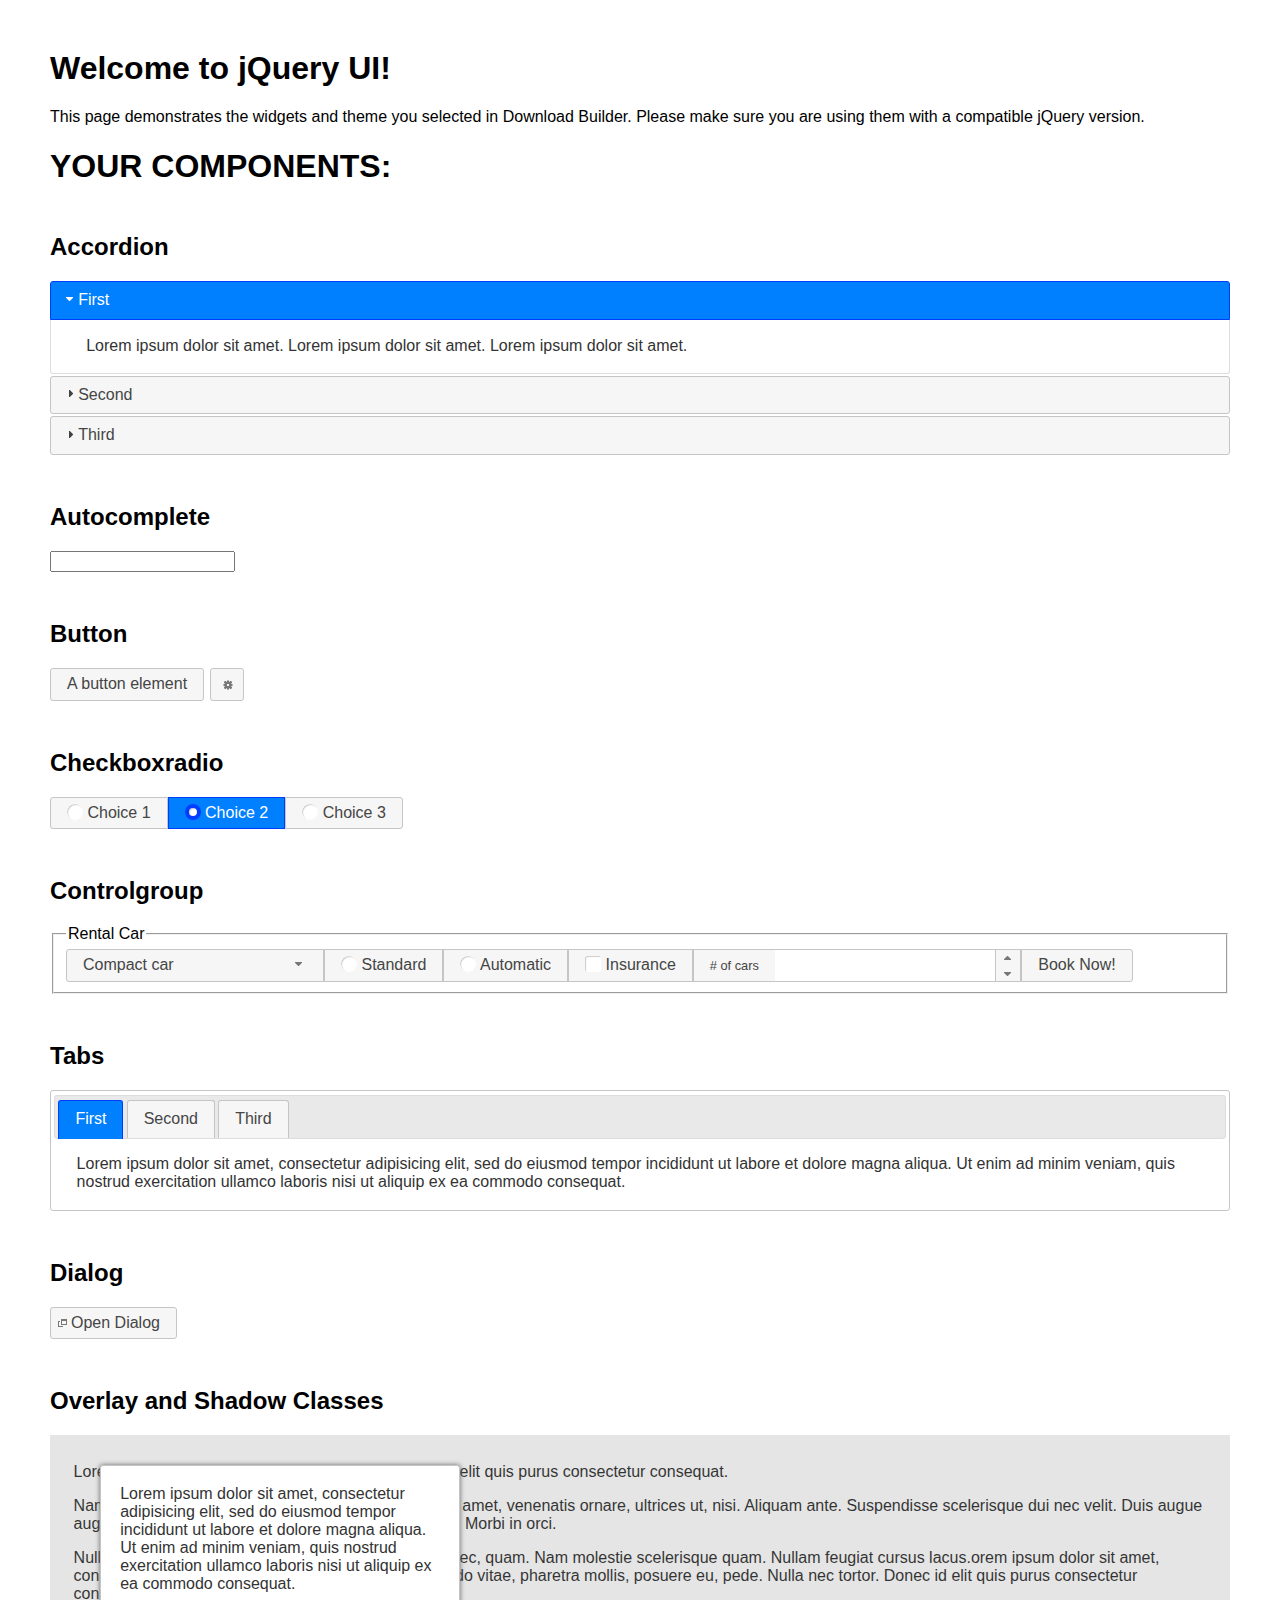
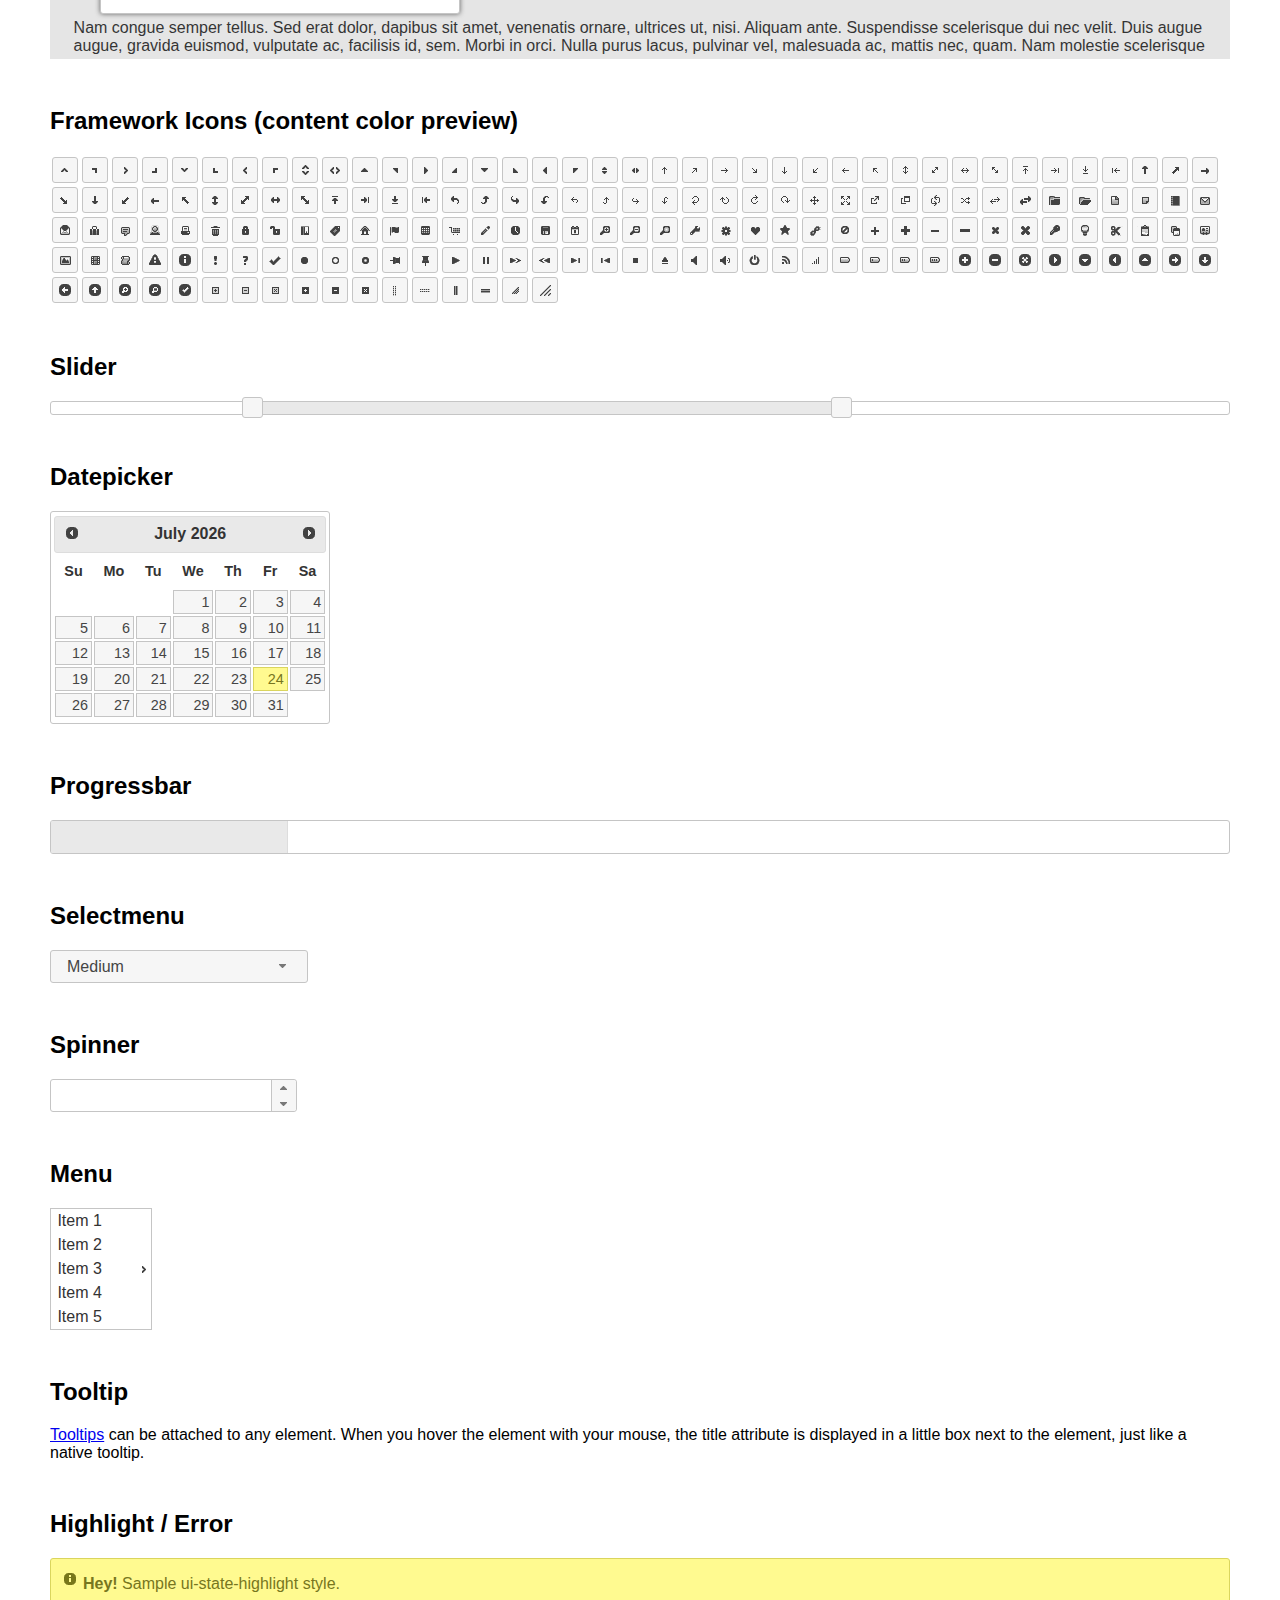
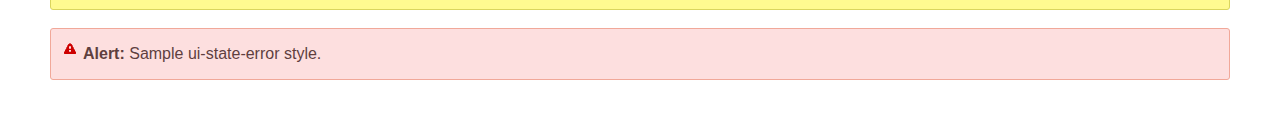
<file: _js/jquery-ui-1.12.1.custom/jquery-ui-1.12.1.custom/index.html>
<!doctype html>
<html lang="us">
<head>
	<meta charset="utf-8">
	<title>jQuery UI Example Page</title>
	<link href="jquery-ui.css" rel="stylesheet">
	<style>
	body{
		font-family: "Trebuchet MS", sans-serif;
		margin: 50px;
	}
	.demoHeaders {
		margin-top: 2em;
	}
	#dialog-link {
		padding: .4em 1em .4em 20px;
		text-decoration: none;
		position: relative;
	}
	#dialog-link span.ui-icon {
		margin: 0 5px 0 0;
		position: absolute;
		left: .2em;
		top: 50%;
		margin-top: -8px;
	}
	#icons {
		margin: 0;
		padding: 0;
	}
	#icons li {
		margin: 2px;
		position: relative;
		padding: 4px 0;
		cursor: pointer;
		float: left;
		list-style: none;
	}
	#icons span.ui-icon {
		float: left;
		margin: 0 4px;
	}
	.fakewindowcontain .ui-widget-overlay {
		position: absolute;
	}
	select {
		width: 200px;
	}
	</style>
</head>
<body>

<h1>Welcome to jQuery UI!</h1>

<div class="ui-widget">
	<p>This page demonstrates the widgets and theme you selected in Download Builder. Please make sure you are using them with a compatible jQuery version.</p>
</div>

<h1>YOUR COMPONENTS:</h1>

<!-- Accordion -->
<h2 class="demoHeaders">Accordion</h2>
<div id="accordion">
	<h3>First</h3>
	<div>Lorem ipsum dolor sit amet. Lorem ipsum dolor sit amet. Lorem ipsum dolor sit amet.</div>
	<h3>Second</h3>
	<div>Phasellus mattis tincidunt nibh.</div>
	<h3>Third</h3>
	<div>Nam dui erat, auctor a, dignissim quis.</div>
</div>

<!-- Autocomplete -->
<h2 class="demoHeaders">Autocomplete</h2>
<div>
	<input id="autocomplete" title="type &quot;a&quot;">
</div>

<!-- Button -->
<h2 class="demoHeaders">Button</h2>
<button id="button">A button element</button>
<button id="button-icon">An icon-only button</button>

<!-- Checkboxradio -->
<h2 class="demoHeaders">Checkboxradio</h2>
<form style="margin-top: 1em;">
	<div id="radioset">
		<input type="radio" id="radio1" name="radio"><label for="radio1">Choice 1</label>
		<input type="radio" id="radio2" name="radio" checked="checked"><label for="radio2">Choice 2</label>
		<input type="radio" id="radio3" name="radio"><label for="radio3">Choice 3</label>
	</div>
</form>

<!-- Controlgroup -->
<h2 class="demoHeaders">Controlgroup</h2>
<fieldset>
	<legend>Rental Car</legend>
	<div id="controlgroup">
		<select id="car-type">
			<option>Compact car</option>
			<option>Midsize car</option>
			<option>Full size car</option>
			<option>SUV</option>
			<option>Luxury</option>
			<option>Truck</option>
			<option>Van</option>
		</select>
		<label for="transmission-standard">Standard</label>
		<input type="radio" name="transmission" id="transmission-standard">
		<label for="transmission-automatic">Automatic</label>
		<input type="radio" name="transmission" id="transmission-automatic">
		<label for="insurance">Insurance</label>
		<input type="checkbox" name="insurance" id="insurance">
		<label for="horizontal-spinner" class="ui-controlgroup-label"># of cars</label>
		<input id="horizontal-spinner" class="ui-spinner-input">
		<button>Book Now!</button>
	</div>
</fieldset>

<!-- Tabs -->
<h2 class="demoHeaders">Tabs</h2>
<div id="tabs">
	<ul>
		<li><a href="#tabs-1">First</a></li>
		<li><a href="#tabs-2">Second</a></li>
		<li><a href="#tabs-3">Third</a></li>
	</ul>
	<div id="tabs-1">Lorem ipsum dolor sit amet, consectetur adipisicing elit, sed do eiusmod tempor incididunt ut labore et dolore magna aliqua. Ut enim ad minim veniam, quis nostrud exercitation ullamco laboris nisi ut aliquip ex ea commodo consequat.</div>
	<div id="tabs-2">Phasellus mattis tincidunt nibh. Cras orci urna, blandit id, pretium vel, aliquet ornare, felis. Maecenas scelerisque sem non nisl. Fusce sed lorem in enim dictum bibendum.</div>
	<div id="tabs-3">Nam dui erat, auctor a, dignissim quis, sollicitudin eu, felis. Pellentesque nisi urna, interdum eget, sagittis et, consequat vestibulum, lacus. Mauris porttitor ullamcorper augue.</div>
</div>

<h2 class="demoHeaders">Dialog</h2>
<p>
	<button id="dialog-link" class="ui-button ui-corner-all ui-widget">
		<span class="ui-icon ui-icon-newwin"></span>Open Dialog
	</button>
</p>

<h2 class="demoHeaders">Overlay and Shadow Classes</h2>
<div style="position: relative; width: 96%; height: 200px; padding:1% 2%; overflow:hidden;" class="fakewindowcontain">
	<p>Lorem ipsum dolor sit amet,  Nulla nec tortor. Donec id elit quis purus consectetur consequat. </p><p>Nam congue semper tellus. Sed erat dolor, dapibus sit amet, venenatis ornare, ultrices ut, nisi. Aliquam ante. Suspendisse scelerisque dui nec velit. Duis augue augue, gravida euismod, vulputate ac, facilisis id, sem. Morbi in orci. </p><p>Nulla purus lacus, pulvinar vel, malesuada ac, mattis nec, quam. Nam molestie scelerisque quam. Nullam feugiat cursus lacus.orem ipsum dolor sit amet, consectetur adipiscing elit. Donec libero risus, commodo vitae, pharetra mollis, posuere eu, pede. Nulla nec tortor. Donec id elit quis purus consectetur consequat. </p><p>Nam congue semper tellus. Sed erat dolor, dapibus sit amet, venenatis ornare, ultrices ut, nisi. Aliquam ante. Suspendisse scelerisque dui nec velit. Duis augue augue, gravida euismod, vulputate ac, facilisis id, sem. Morbi in orci. Nulla purus lacus, pulvinar vel, malesuada ac, mattis nec, quam. Nam molestie scelerisque quam. </p><p>Nullam feugiat cursus lacus.orem ipsum dolor sit amet, consectetur adipiscing elit. Donec libero risus, commodo vitae, pharetra mollis, posuere eu, pede. Nulla nec tortor. Donec id elit quis purus consectetur consequat. Nam congue semper tellus. Sed erat dolor, dapibus sit amet, venenatis ornare, ultrices ut, nisi. Aliquam ante. </p><p>Suspendisse scelerisque dui nec velit. Duis augue augue, gravida euismod, vulputate ac, facilisis id, sem. Morbi in orci. Nulla purus lacus, pulvinar vel, malesuada ac, mattis nec, quam. Nam molestie scelerisque quam. Nullam feugiat cursus lacus.orem ipsum dolor sit amet, consectetur adipiscing elit. Donec libero risus, commodo vitae, pharetra mollis, posuere eu, pede. Nulla nec tortor. Donec id elit quis purus consectetur consequat. Nam congue semper tellus. Sed erat dolor, dapibus sit amet, venenatis ornare, ultrices ut, nisi. </p>

	<!-- ui-dialog -->
	<div class="ui-widget-overlay ui-front"></div>
	<div style="position: absolute; width: 320px; left: 50px; top: 30px; padding: 1.2em" class="ui-widget ui-front ui-widget-content ui-corner-all ui-widget-shadow">
		Lorem ipsum dolor sit amet, consectetur adipisicing elit, sed do eiusmod tempor incididunt ut labore et dolore magna aliqua. Ut enim ad minim veniam, quis nostrud exercitation ullamco laboris nisi ut aliquip ex ea commodo consequat.
	</div>

</div>

<!-- ui-dialog -->
<div id="dialog" title="Dialog Title">
	<p>Lorem ipsum dolor sit amet, consectetur adipisicing elit, sed do eiusmod tempor incididunt ut labore et dolore magna aliqua. Ut enim ad minim veniam, quis nostrud exercitation ullamco laboris nisi ut aliquip ex ea commodo consequat.</p>
</div>


<h2 class="demoHeaders">Framework Icons (content color preview)</h2>
<ul id="icons" class="ui-widget ui-helper-clearfix">
	<li class="ui-state-default ui-corner-all" title=".ui-icon-caret-1-n"><span class="ui-icon ui-icon-caret-1-n"></span></li>
	<li class="ui-state-default ui-corner-all" title=".ui-icon-caret-1-ne"><span class="ui-icon ui-icon-caret-1-ne"></span></li>
	<li class="ui-state-default ui-corner-all" title=".ui-icon-caret-1-e"><span class="ui-icon ui-icon-caret-1-e"></span></li>
	<li class="ui-state-default ui-corner-all" title=".ui-icon-caret-1-se"><span class="ui-icon ui-icon-caret-1-se"></span></li>
	<li class="ui-state-default ui-corner-all" title=".ui-icon-caret-1-s"><span class="ui-icon ui-icon-caret-1-s"></span></li>
	<li class="ui-state-default ui-corner-all" title=".ui-icon-caret-1-sw"><span class="ui-icon ui-icon-caret-1-sw"></span></li>
	<li class="ui-state-default ui-corner-all" title=".ui-icon-caret-1-w"><span class="ui-icon ui-icon-caret-1-w"></span></li>
	<li class="ui-state-default ui-corner-all" title=".ui-icon-caret-1-nw"><span class="ui-icon ui-icon-caret-1-nw"></span></li>
	<li class="ui-state-default ui-corner-all" title=".ui-icon-caret-2-n-s"><span class="ui-icon ui-icon-caret-2-n-s"></span></li>
	<li class="ui-state-default ui-corner-all" title=".ui-icon-caret-2-e-w"><span class="ui-icon ui-icon-caret-2-e-w"></span></li>
	<li class="ui-state-default ui-corner-all" title=".ui-icon-triangle-1-n"><span class="ui-icon ui-icon-triangle-1-n"></span></li>
	<li class="ui-state-default ui-corner-all" title=".ui-icon-triangle-1-ne"><span class="ui-icon ui-icon-triangle-1-ne"></span></li>
	<li class="ui-state-default ui-corner-all" title=".ui-icon-triangle-1-e"><span class="ui-icon ui-icon-triangle-1-e"></span></li>
	<li class="ui-state-default ui-corner-all" title=".ui-icon-triangle-1-se"><span class="ui-icon ui-icon-triangle-1-se"></span></li>
	<li class="ui-state-default ui-corner-all" title=".ui-icon-triangle-1-s"><span class="ui-icon ui-icon-triangle-1-s"></span></li>
	<li class="ui-state-default ui-corner-all" title=".ui-icon-triangle-1-sw"><span class="ui-icon ui-icon-triangle-1-sw"></span></li>
	<li class="ui-state-default ui-corner-all" title=".ui-icon-triangle-1-w"><span class="ui-icon ui-icon-triangle-1-w"></span></li>
	<li class="ui-state-default ui-corner-all" title=".ui-icon-triangle-1-nw"><span class="ui-icon ui-icon-triangle-1-nw"></span></li>
	<li class="ui-state-default ui-corner-all" title=".ui-icon-triangle-2-n-s"><span class="ui-icon ui-icon-triangle-2-n-s"></span></li>
	<li class="ui-state-default ui-corner-all" title=".ui-icon-triangle-2-e-w"><span class="ui-icon ui-icon-triangle-2-e-w"></span></li>
	<li class="ui-state-default ui-corner-all" title=".ui-icon-arrow-1-n"><span class="ui-icon ui-icon-arrow-1-n"></span></li>
	<li class="ui-state-default ui-corner-all" title=".ui-icon-arrow-1-ne"><span class="ui-icon ui-icon-arrow-1-ne"></span></li>
	<li class="ui-state-default ui-corner-all" title=".ui-icon-arrow-1-e"><span class="ui-icon ui-icon-arrow-1-e"></span></li>
	<li class="ui-state-default ui-corner-all" title=".ui-icon-arrow-1-se"><span class="ui-icon ui-icon-arrow-1-se"></span></li>
	<li class="ui-state-default ui-corner-all" title=".ui-icon-arrow-1-s"><span class="ui-icon ui-icon-arrow-1-s"></span></li>
	<li class="ui-state-default ui-corner-all" title=".ui-icon-arrow-1-sw"><span class="ui-icon ui-icon-arrow-1-sw"></span></li>
	<li class="ui-state-default ui-corner-all" title=".ui-icon-arrow-1-w"><span class="ui-icon ui-icon-arrow-1-w"></span></li>
	<li class="ui-state-default ui-corner-all" title=".ui-icon-arrow-1-nw"><span class="ui-icon ui-icon-arrow-1-nw"></span></li>
	<li class="ui-state-default ui-corner-all" title=".ui-icon-arrow-2-n-s"><span class="ui-icon ui-icon-arrow-2-n-s"></span></li>
	<li class="ui-state-default ui-corner-all" title=".ui-icon-arrow-2-ne-sw"><span class="ui-icon ui-icon-arrow-2-ne-sw"></span></li>
	<li class="ui-state-default ui-corner-all" title=".ui-icon-arrow-2-e-w"><span class="ui-icon ui-icon-arrow-2-e-w"></span></li>
	<li class="ui-state-default ui-corner-all" title=".ui-icon-arrow-2-se-nw"><span class="ui-icon ui-icon-arrow-2-se-nw"></span></li>
	<li class="ui-state-default ui-corner-all" title=".ui-icon-arrowstop-1-n"><span class="ui-icon ui-icon-arrowstop-1-n"></span></li>
	<li class="ui-state-default ui-corner-all" title=".ui-icon-arrowstop-1-e"><span class="ui-icon ui-icon-arrowstop-1-e"></span></li>
	<li class="ui-state-default ui-corner-all" title=".ui-icon-arrowstop-1-s"><span class="ui-icon ui-icon-arrowstop-1-s"></span></li>
	<li class="ui-state-default ui-corner-all" title=".ui-icon-arrowstop-1-w"><span class="ui-icon ui-icon-arrowstop-1-w"></span></li>
	<li class="ui-state-default ui-corner-all" title=".ui-icon-arrowthick-1-n"><span class="ui-icon ui-icon-arrowthick-1-n"></span></li>
	<li class="ui-state-default ui-corner-all" title=".ui-icon-arrowthick-1-ne"><span class="ui-icon ui-icon-arrowthick-1-ne"></span></li>
	<li class="ui-state-default ui-corner-all" title=".ui-icon-arrowthick-1-e"><span class="ui-icon ui-icon-arrowthick-1-e"></span></li>
	<li class="ui-state-default ui-corner-all" title=".ui-icon-arrowthick-1-se"><span class="ui-icon ui-icon-arrowthick-1-se"></span></li>
	<li class="ui-state-default ui-corner-all" title=".ui-icon-arrowthick-1-s"><span class="ui-icon ui-icon-arrowthick-1-s"></span></li>
	<li class="ui-state-default ui-corner-all" title=".ui-icon-arrowthick-1-sw"><span class="ui-icon ui-icon-arrowthick-1-sw"></span></li>
	<li class="ui-state-default ui-corner-all" title=".ui-icon-arrowthick-1-w"><span class="ui-icon ui-icon-arrowthick-1-w"></span></li>
	<li class="ui-state-default ui-corner-all" title=".ui-icon-arrowthick-1-nw"><span class="ui-icon ui-icon-arrowthick-1-nw"></span></li>
	<li class="ui-state-default ui-corner-all" title=".ui-icon-arrowthick-2-n-s"><span class="ui-icon ui-icon-arrowthick-2-n-s"></span></li>
	<li class="ui-state-default ui-corner-all" title=".ui-icon-arrowthick-2-ne-sw"><span class="ui-icon ui-icon-arrowthick-2-ne-sw"></span></li>
	<li class="ui-state-default ui-corner-all" title=".ui-icon-arrowthick-2-e-w"><span class="ui-icon ui-icon-arrowthick-2-e-w"></span></li>
	<li class="ui-state-default ui-corner-all" title=".ui-icon-arrowthick-2-se-nw"><span class="ui-icon ui-icon-arrowthick-2-se-nw"></span></li>
	<li class="ui-state-default ui-corner-all" title=".ui-icon-arrowthickstop-1-n"><span class="ui-icon ui-icon-arrowthickstop-1-n"></span></li>
	<li class="ui-state-default ui-corner-all" title=".ui-icon-arrowthickstop-1-e"><span class="ui-icon ui-icon-arrowthickstop-1-e"></span></li>
	<li class="ui-state-default ui-corner-all" title=".ui-icon-arrowthickstop-1-s"><span class="ui-icon ui-icon-arrowthickstop-1-s"></span></li>
	<li class="ui-state-default ui-corner-all" title=".ui-icon-arrowthickstop-1-w"><span class="ui-icon ui-icon-arrowthickstop-1-w"></span></li>
	<li class="ui-state-default ui-corner-all" title=".ui-icon-arrowreturnthick-1-w"><span class="ui-icon ui-icon-arrowreturnthick-1-w"></span></li>
	<li class="ui-state-default ui-corner-all" title=".ui-icon-arrowreturnthick-1-n"><span class="ui-icon ui-icon-arrowreturnthick-1-n"></span></li>
	<li class="ui-state-default ui-corner-all" title=".ui-icon-arrowreturnthick-1-e"><span class="ui-icon ui-icon-arrowreturnthick-1-e"></span></li>
	<li class="ui-state-default ui-corner-all" title=".ui-icon-arrowreturnthick-1-s"><span class="ui-icon ui-icon-arrowreturnthick-1-s"></span></li>
	<li class="ui-state-default ui-corner-all" title=".ui-icon-arrowreturn-1-w"><span class="ui-icon ui-icon-arrowreturn-1-w"></span></li>
	<li class="ui-state-default ui-corner-all" title=".ui-icon-arrowreturn-1-n"><span class="ui-icon ui-icon-arrowreturn-1-n"></span></li>
	<li class="ui-state-default ui-corner-all" title=".ui-icon-arrowreturn-1-e"><span class="ui-icon ui-icon-arrowreturn-1-e"></span></li>
	<li class="ui-state-default ui-corner-all" title=".ui-icon-arrowreturn-1-s"><span class="ui-icon ui-icon-arrowreturn-1-s"></span></li>
	<li class="ui-state-default ui-corner-all" title=".ui-icon-arrowrefresh-1-w"><span class="ui-icon ui-icon-arrowrefresh-1-w"></span></li>
	<li class="ui-state-default ui-corner-all" title=".ui-icon-arrowrefresh-1-n"><span class="ui-icon ui-icon-arrowrefresh-1-n"></span></li>
	<li class="ui-state-default ui-corner-all" title=".ui-icon-arrowrefresh-1-e"><span class="ui-icon ui-icon-arrowrefresh-1-e"></span></li>
	<li class="ui-state-default ui-corner-all" title=".ui-icon-arrowrefresh-1-s"><span class="ui-icon ui-icon-arrowrefresh-1-s"></span></li>
	<li class="ui-state-default ui-corner-all" title=".ui-icon-arrow-4"><span class="ui-icon ui-icon-arrow-4"></span></li>
	<li class="ui-state-default ui-corner-all" title=".ui-icon-arrow-4-diag"><span class="ui-icon ui-icon-arrow-4-diag"></span></li>
	<li class="ui-state-default ui-corner-all" title=".ui-icon-extlink"><span class="ui-icon ui-icon-extlink"></span></li>
	<li class="ui-state-default ui-corner-all" title=".ui-icon-newwin"><span class="ui-icon ui-icon-newwin"></span></li>
	<li class="ui-state-default ui-corner-all" title=".ui-icon-refresh"><span class="ui-icon ui-icon-refresh"></span></li>
	<li class="ui-state-default ui-corner-all" title=".ui-icon-shuffle"><span class="ui-icon ui-icon-shuffle"></span></li>
	<li class="ui-state-default ui-corner-all" title=".ui-icon-transfer-e-w"><span class="ui-icon ui-icon-transfer-e-w"></span></li>
	<li class="ui-state-default ui-corner-all" title=".ui-icon-transferthick-e-w"><span class="ui-icon ui-icon-transferthick-e-w"></span></li>
	<li class="ui-state-default ui-corner-all" title=".ui-icon-folder-collapsed"><span class="ui-icon ui-icon-folder-collapsed"></span></li>
	<li class="ui-state-default ui-corner-all" title=".ui-icon-folder-open"><span class="ui-icon ui-icon-folder-open"></span></li>
	<li class="ui-state-default ui-corner-all" title=".ui-icon-document"><span class="ui-icon ui-icon-document"></span></li>
	<li class="ui-state-default ui-corner-all" title=".ui-icon-document-b"><span class="ui-icon ui-icon-document-b"></span></li>
	<li class="ui-state-default ui-corner-all" title=".ui-icon-note"><span class="ui-icon ui-icon-note"></span></li>
	<li class="ui-state-default ui-corner-all" title=".ui-icon-mail-closed"><span class="ui-icon ui-icon-mail-closed"></span></li>
	<li class="ui-state-default ui-corner-all" title=".ui-icon-mail-open"><span class="ui-icon ui-icon-mail-open"></span></li>
	<li class="ui-state-default ui-corner-all" title=".ui-icon-suitcase"><span class="ui-icon ui-icon-suitcase"></span></li>
	<li class="ui-state-default ui-corner-all" title=".ui-icon-comment"><span class="ui-icon ui-icon-comment"></span></li>
	<li class="ui-state-default ui-corner-all" title=".ui-icon-person"><span class="ui-icon ui-icon-person"></span></li>
	<li class="ui-state-default ui-corner-all" title=".ui-icon-print"><span class="ui-icon ui-icon-print"></span></li>
	<li class="ui-state-default ui-corner-all" title=".ui-icon-trash"><span class="ui-icon ui-icon-trash"></span></li>
	<li class="ui-state-default ui-corner-all" title=".ui-icon-locked"><span class="ui-icon ui-icon-locked"></span></li>
	<li class="ui-state-default ui-corner-all" title=".ui-icon-unlocked"><span class="ui-icon ui-icon-unlocked"></span></li>
	<li class="ui-state-default ui-corner-all" title=".ui-icon-bookmark"><span class="ui-icon ui-icon-bookmark"></span></li>
	<li class="ui-state-default ui-corner-all" title=".ui-icon-tag"><span class="ui-icon ui-icon-tag"></span></li>
	<li class="ui-state-default ui-corner-all" title=".ui-icon-home"><span class="ui-icon ui-icon-home"></span></li>
	<li class="ui-state-default ui-corner-all" title=".ui-icon-flag"><span class="ui-icon ui-icon-flag"></span></li>
	<li class="ui-state-default ui-corner-all" title=".ui-icon-calculator"><span class="ui-icon ui-icon-calculator"></span></li>
	<li class="ui-state-default ui-corner-all" title=".ui-icon-cart"><span class="ui-icon ui-icon-cart"></span></li>
	<li class="ui-state-default ui-corner-all" title=".ui-icon-pencil"><span class="ui-icon ui-icon-pencil"></span></li>
	<li class="ui-state-default ui-corner-all" title=".ui-icon-clock"><span class="ui-icon ui-icon-clock"></span></li>
	<li class="ui-state-default ui-corner-all" title=".ui-icon-disk"><span class="ui-icon ui-icon-disk"></span></li>
	<li class="ui-state-default ui-corner-all" title=".ui-icon-calendar"><span class="ui-icon ui-icon-calendar"></span></li>
	<li class="ui-state-default ui-corner-all" title=".ui-icon-zoomin"><span class="ui-icon ui-icon-zoomin"></span></li>
	<li class="ui-state-default ui-corner-all" title=".ui-icon-zoomout"><span class="ui-icon ui-icon-zoomout"></span></li>
	<li class="ui-state-default ui-corner-all" title=".ui-icon-search"><span class="ui-icon ui-icon-search"></span></li>
	<li class="ui-state-default ui-corner-all" title=".ui-icon-wrench"><span class="ui-icon ui-icon-wrench"></span></li>
	<li class="ui-state-default ui-corner-all" title=".ui-icon-gear"><span class="ui-icon ui-icon-gear"></span></li>
	<li class="ui-state-default ui-corner-all" title=".ui-icon-heart"><span class="ui-icon ui-icon-heart"></span></li>
	<li class="ui-state-default ui-corner-all" title=".ui-icon-star"><span class="ui-icon ui-icon-star"></span></li>
	<li class="ui-state-default ui-corner-all" title=".ui-icon-link"><span class="ui-icon ui-icon-link"></span></li>
	<li class="ui-state-default ui-corner-all" title=".ui-icon-cancel"><span class="ui-icon ui-icon-cancel"></span></li>
	<li class="ui-state-default ui-corner-all" title=".ui-icon-plus"><span class="ui-icon ui-icon-plus"></span></li>
	<li class="ui-state-default ui-corner-all" title=".ui-icon-plusthick"><span class="ui-icon ui-icon-plusthick"></span></li>
	<li class="ui-state-default ui-corner-all" title=".ui-icon-minus"><span class="ui-icon ui-icon-minus"></span></li>
	<li class="ui-state-default ui-corner-all" title=".ui-icon-minusthick"><span class="ui-icon ui-icon-minusthick"></span></li>
	<li class="ui-state-default ui-corner-all" title=".ui-icon-close"><span class="ui-icon ui-icon-close"></span></li>
	<li class="ui-state-default ui-corner-all" title=".ui-icon-closethick"><span class="ui-icon ui-icon-closethick"></span></li>
	<li class="ui-state-default ui-corner-all" title=".ui-icon-key"><span class="ui-icon ui-icon-key"></span></li>
	<li class="ui-state-default ui-corner-all" title=".ui-icon-lightbulb"><span class="ui-icon ui-icon-lightbulb"></span></li>
	<li class="ui-state-default ui-corner-all" title=".ui-icon-scissors"><span class="ui-icon ui-icon-scissors"></span></li>
	<li class="ui-state-default ui-corner-all" title=".ui-icon-clipboard"><span class="ui-icon ui-icon-clipboard"></span></li>
	<li class="ui-state-default ui-corner-all" title=".ui-icon-copy"><span class="ui-icon ui-icon-copy"></span></li>
	<li class="ui-state-default ui-corner-all" title=".ui-icon-contact"><span class="ui-icon ui-icon-contact"></span></li>
	<li class="ui-state-default ui-corner-all" title=".ui-icon-image"><span class="ui-icon ui-icon-image"></span></li>
	<li class="ui-state-default ui-corner-all" title=".ui-icon-video"><span class="ui-icon ui-icon-video"></span></li>
	<li class="ui-state-default ui-corner-all" title=".ui-icon-script"><span class="ui-icon ui-icon-script"></span></li>
	<li class="ui-state-default ui-corner-all" title=".ui-icon-alert"><span class="ui-icon ui-icon-alert"></span></li>
	<li class="ui-state-default ui-corner-all" title=".ui-icon-info"><span class="ui-icon ui-icon-info"></span></li>
	<li class="ui-state-default ui-corner-all" title=".ui-icon-notice"><span class="ui-icon ui-icon-notice"></span></li>
	<li class="ui-state-default ui-corner-all" title=".ui-icon-help"><span class="ui-icon ui-icon-help"></span></li>
	<li class="ui-state-default ui-corner-all" title=".ui-icon-check"><span class="ui-icon ui-icon-check"></span></li>
	<li class="ui-state-default ui-corner-all" title=".ui-icon-bullet"><span class="ui-icon ui-icon-bullet"></span></li>
	<li class="ui-state-default ui-corner-all" title=".ui-icon-radio-off"><span class="ui-icon ui-icon-radio-off"></span></li>
	<li class="ui-state-default ui-corner-all" title=".ui-icon-radio-on"><span class="ui-icon ui-icon-radio-on"></span></li>
	<li class="ui-state-default ui-corner-all" title=".ui-icon-pin-w"><span class="ui-icon ui-icon-pin-w"></span></li>
	<li class="ui-state-default ui-corner-all" title=".ui-icon-pin-s"><span class="ui-icon ui-icon-pin-s"></span></li>
	<li class="ui-state-default ui-corner-all" title=".ui-icon-play"><span class="ui-icon ui-icon-play"></span></li>
	<li class="ui-state-default ui-corner-all" title=".ui-icon-pause"><span class="ui-icon ui-icon-pause"></span></li>
	<li class="ui-state-default ui-corner-all" title=".ui-icon-seek-next"><span class="ui-icon ui-icon-seek-next"></span></li>
	<li class="ui-state-default ui-corner-all" title=".ui-icon-seek-prev"><span class="ui-icon ui-icon-seek-prev"></span></li>
	<li class="ui-state-default ui-corner-all" title=".ui-icon-seek-end"><span class="ui-icon ui-icon-seek-end"></span></li>
	<li class="ui-state-default ui-corner-all" title=".ui-icon-seek-first"><span class="ui-icon ui-icon-seek-first"></span></li>
	<li class="ui-state-default ui-corner-all" title=".ui-icon-stop"><span class="ui-icon ui-icon-stop"></span></li>
	<li class="ui-state-default ui-corner-all" title=".ui-icon-eject"><span class="ui-icon ui-icon-eject"></span></li>
	<li class="ui-state-default ui-corner-all" title=".ui-icon-volume-off"><span class="ui-icon ui-icon-volume-off"></span></li>
	<li class="ui-state-default ui-corner-all" title=".ui-icon-volume-on"><span class="ui-icon ui-icon-volume-on"></span></li>
	<li class="ui-state-default ui-corner-all" title=".ui-icon-power"><span class="ui-icon ui-icon-power"></span></li>
	<li class="ui-state-default ui-corner-all" title=".ui-icon-signal-diag"><span class="ui-icon ui-icon-signal-diag"></span></li>
	<li class="ui-state-default ui-corner-all" title=".ui-icon-signal"><span class="ui-icon ui-icon-signal"></span></li>
	<li class="ui-state-default ui-corner-all" title=".ui-icon-battery-0"><span class="ui-icon ui-icon-battery-0"></span></li>
	<li class="ui-state-default ui-corner-all" title=".ui-icon-battery-1"><span class="ui-icon ui-icon-battery-1"></span></li>
	<li class="ui-state-default ui-corner-all" title=".ui-icon-battery-2"><span class="ui-icon ui-icon-battery-2"></span></li>
	<li class="ui-state-default ui-corner-all" title=".ui-icon-battery-3"><span class="ui-icon ui-icon-battery-3"></span></li>
	<li class="ui-state-default ui-corner-all" title=".ui-icon-circle-plus"><span class="ui-icon ui-icon-circle-plus"></span></li>
	<li class="ui-state-default ui-corner-all" title=".ui-icon-circle-minus"><span class="ui-icon ui-icon-circle-minus"></span></li>
	<li class="ui-state-default ui-corner-all" title=".ui-icon-circle-close"><span class="ui-icon ui-icon-circle-close"></span></li>
	<li class="ui-state-default ui-corner-all" title=".ui-icon-circle-triangle-e"><span class="ui-icon ui-icon-circle-triangle-e"></span></li>
	<li class="ui-state-default ui-corner-all" title=".ui-icon-circle-triangle-s"><span class="ui-icon ui-icon-circle-triangle-s"></span></li>
	<li class="ui-state-default ui-corner-all" title=".ui-icon-circle-triangle-w"><span class="ui-icon ui-icon-circle-triangle-w"></span></li>
	<li class="ui-state-default ui-corner-all" title=".ui-icon-circle-triangle-n"><span class="ui-icon ui-icon-circle-triangle-n"></span></li>
	<li class="ui-state-default ui-corner-all" title=".ui-icon-circle-arrow-e"><span class="ui-icon ui-icon-circle-arrow-e"></span></li>
	<li class="ui-state-default ui-corner-all" title=".ui-icon-circle-arrow-s"><span class="ui-icon ui-icon-circle-arrow-s"></span></li>
	<li class="ui-state-default ui-corner-all" title=".ui-icon-circle-arrow-w"><span class="ui-icon ui-icon-circle-arrow-w"></span></li>
	<li class="ui-state-default ui-corner-all" title=".ui-icon-circle-arrow-n"><span class="ui-icon ui-icon-circle-arrow-n"></span></li>
	<li class="ui-state-default ui-corner-all" title=".ui-icon-circle-zoomin"><span class="ui-icon ui-icon-circle-zoomin"></span></li>
	<li class="ui-state-default ui-corner-all" title=".ui-icon-circle-zoomout"><span class="ui-icon ui-icon-circle-zoomout"></span></li>
	<li class="ui-state-default ui-corner-all" title=".ui-icon-circle-check"><span class="ui-icon ui-icon-circle-check"></span></li>
	<li class="ui-state-default ui-corner-all" title=".ui-icon-circlesmall-plus"><span class="ui-icon ui-icon-circlesmall-plus"></span></li>
	<li class="ui-state-default ui-corner-all" title=".ui-icon-circlesmall-minus"><span class="ui-icon ui-icon-circlesmall-minus"></span></li>
	<li class="ui-state-default ui-corner-all" title=".ui-icon-circlesmall-close"><span class="ui-icon ui-icon-circlesmall-close"></span></li>
	<li class="ui-state-default ui-corner-all" title=".ui-icon-squaresmall-plus"><span class="ui-icon ui-icon-squaresmall-plus"></span></li>
	<li class="ui-state-default ui-corner-all" title=".ui-icon-squaresmall-minus"><span class="ui-icon ui-icon-squaresmall-minus"></span></li>
	<li class="ui-state-default ui-corner-all" title=".ui-icon-squaresmall-close"><span class="ui-icon ui-icon-squaresmall-close"></span></li>
	<li class="ui-state-default ui-corner-all" title=".ui-icon-grip-dotted-vertical"><span class="ui-icon ui-icon-grip-dotted-vertical"></span></li>
	<li class="ui-state-default ui-corner-all" title=".ui-icon-grip-dotted-horizontal"><span class="ui-icon ui-icon-grip-dotted-horizontal"></span></li>
	<li class="ui-state-default ui-corner-all" title=".ui-icon-grip-solid-vertical"><span class="ui-icon ui-icon-grip-solid-vertical"></span></li>
	<li class="ui-state-default ui-corner-all" title=".ui-icon-grip-solid-horizontal"><span class="ui-icon ui-icon-grip-solid-horizontal"></span></li>
	<li class="ui-state-default ui-corner-all" title=".ui-icon-gripsmall-diagonal-se"><span class="ui-icon ui-icon-gripsmall-diagonal-se"></span></li>
	<li class="ui-state-default ui-corner-all" title=".ui-icon-grip-diagonal-se"><span class="ui-icon ui-icon-grip-diagonal-se"></span></li>
</ul>

<!-- Slider -->
<h2 class="demoHeaders">Slider</h2>
<div id="slider"></div>

<!-- Datepicker -->
<h2 class="demoHeaders">Datepicker</h2>
<div id="datepicker"></div>

<!-- Progressbar -->
<h2 class="demoHeaders">Progressbar</h2>
<div id="progressbar"></div>

<!-- Progressbar -->
<h2 class="demoHeaders">Selectmenu</h2>
<select id="selectmenu">
	<option>Slower</option>
	<option>Slow</option>
	<option selected="selected">Medium</option>
	<option>Fast</option>
	<option>Faster</option>
</select>

<!-- Spinner -->
<h2 class="demoHeaders">Spinner</h2>
<input id="spinner">

<!-- Menu -->
<h2 class="demoHeaders">Menu</h2>
<ul style="width:100px;" id="menu">
	<li><div>Item 1</div></li>
	<li><div>Item 2</div></li>
	<li><div>Item 3</div>
		<ul>
			<li><div>Item 3-1</div></li>
			<li><div>Item 3-2</div></li>
			<li><div>Item 3-3</div></li>
			<li><div>Item 3-4</div></li>
			<li><div>Item 3-5</div></li>
		</ul>
	</li>
	<li><div>Item 4</div></li>
	<li><div>Item 5</div></li>
</ul>

<!-- Tooltip -->
<h2 class="demoHeaders">Tooltip</h2>
<p id="tooltip">
	<a href="#" title="That&apos;s what this widget is">Tooltips</a> can be attached to any element. When you hover
the element with your mouse, the title attribute is displayed in a little box next to the element, just like a native tooltip.
</p>

<!-- Highlight / Error -->
<h2 class="demoHeaders">Highlight / Error</h2>
<div class="ui-widget">
	<div class="ui-state-highlight ui-corner-all" style="margin-top: 20px; padding: 0 .7em;">
		<p><span class="ui-icon ui-icon-info" style="float: left; margin-right: .3em;"></span>
		<strong>Hey!</strong> Sample ui-state-highlight style.</p>
	</div>
</div>
<br>
<div class="ui-widget">
	<div class="ui-state-error ui-corner-all" style="padding: 0 .7em;">
		<p><span class="ui-icon ui-icon-alert" style="float: left; margin-right: .3em;"></span>
		<strong>Alert:</strong> Sample ui-state-error style.</p>
	</div>
</div>

<script src="external/jquery/jquery.js"></script>
<script src="jquery-ui.js"></script>
<script>
$( "#accordion" ).accordion();

var availableTags = [
	"ActionScript",
	"AppleScript",
	"Asp",
	"BASIC",
	"C",
	"C++",
	"Clojure",
	"COBOL",
	"ColdFusion",
	"Erlang",
	"Fortran",
	"Groovy",
	"Haskell",
	"Java",
	"JavaScript",
	"Lisp",
	"Perl",
	"PHP",
	"Python",
	"Ruby",
	"Scala",
	"Scheme"
];
$( "#autocomplete" ).autocomplete({
	source: availableTags
});

$( "#button" ).button();
$( "#button-icon" ).button({
	icon: "ui-icon-gear",
	showLabel: false
});

$( "#radioset" ).buttonset();

$( "#controlgroup" ).controlgroup();

$( "#tabs" ).tabs();

$( "#dialog" ).dialog({
	autoOpen: false,
	width: 400,
	buttons: [
		{
			text: "Ok",
			click: function() {
				$( this ).dialog( "close" );
			}
		},
		{
			text: "Cancel",
			click: function() {
				$( this ).dialog( "close" );
			}
		}
	]
});

// Link to open the dialog
$( "#dialog-link" ).click(function( event ) {
	$( "#dialog" ).dialog( "open" );
	event.preventDefault();
});

$( "#datepicker" ).datepicker({
	inline: true
});

$( "#slider" ).slider({
	range: true,
	values: [ 17, 67 ]
});

$( "#progressbar" ).progressbar({
	value: 20
});

$( "#spinner" ).spinner();

$( "#menu" ).menu();

$( "#tooltip" ).tooltip();

$( "#selectmenu" ).selectmenu();

// Hover states on the static widgets
$( "#dialog-link, #icons li" ).hover(
	function() {
		$( this ).addClass( "ui-state-hover" );
	},
	function() {
		$( this ).removeClass( "ui-state-hover" );
	}
);
</script>
</body>
</html>
</file>
